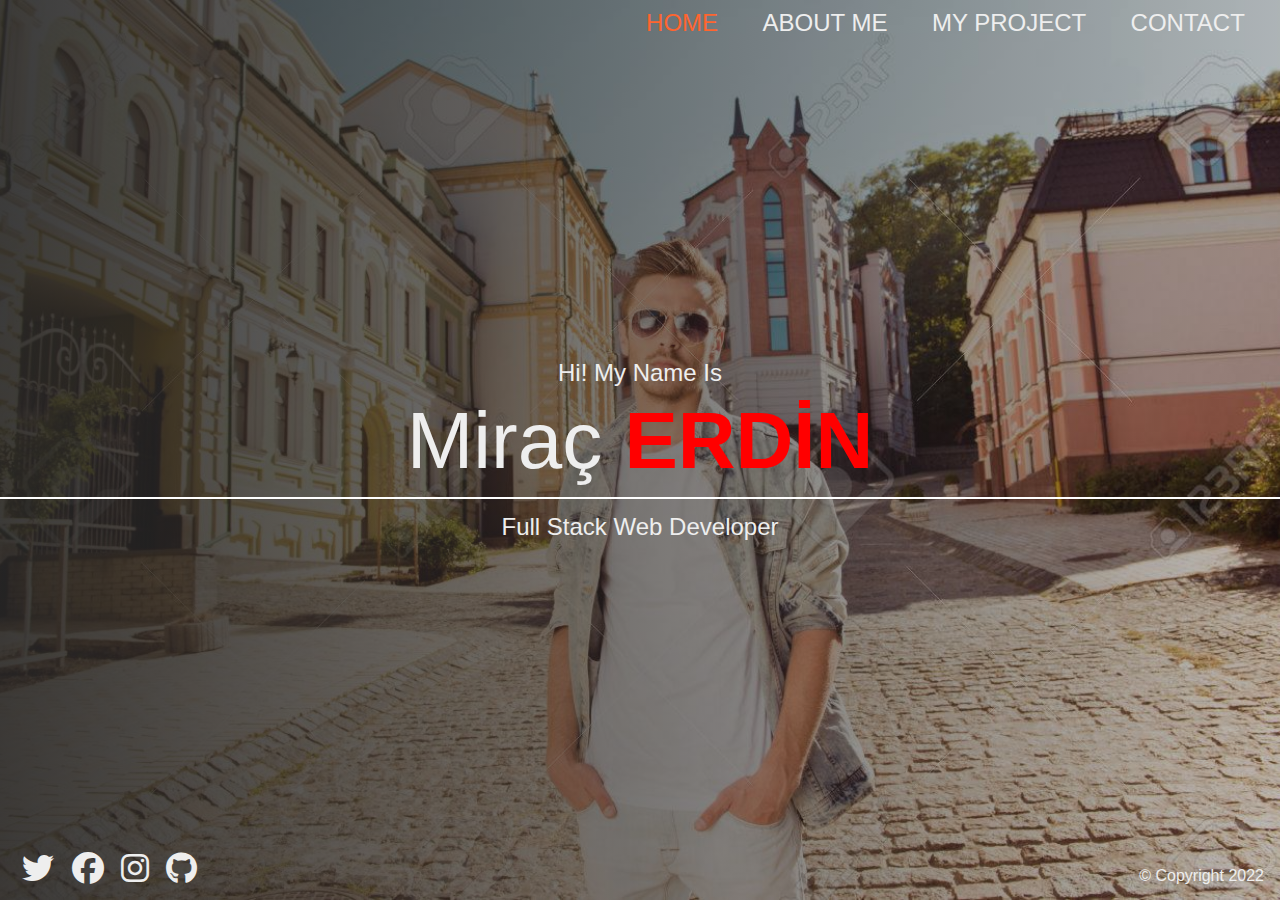
<file: index.html>
<!DOCTYPE html>
<html lang="en">
  <head>
    <meta charset="UTF-8" />
    <meta http-equiv="X-UA-Compatible" content="IE=edge" />
    <meta name="viewport" content="width=device-width, initial-scale=1.0" />
    <link rel="stylesheet" href="./css/main.css" />
    <title>Document</title>
  </head>
  <body>
    <div class="home-bgImg-container">
      <nav class="nav">
        <ul class="nav__list">
          <li class="nav__item">
            <a href="index.html" class="nav__link nav__link--active">Home</a>
          </li>
          <li class="nav__item">
            <a href="about.html" class="nav__link">About Me</a>
          </li>
          <li class="nav__item">
            <a href="projects.html" class="nav__link">My Project</a>
          </li>
          <li class="nav__item">
            <a href="contact.html" class="nav__link">Contact</a>
          </li>
        </ul>
      </nav>

      <!-- HOME MAIN -->
      <main class="home">
        <h2>Hi! My Name Is</h2>
        <h1 class="home__name">
          Miraç <span class="home__name--last">ERDİN</span>
        </h1>
        <h2>Full Stack Web Developer</h2>
      </main>

      <!-- HOME FOOTER -->
      <footer class="horizontal">
        <div class="social-icons">
          <a href="#">
            <i class="fab fa-twitter fa-2x"></i>
          </a>
          <a href="#">
            <i class="fab fa-facebook fa-2x"></i>
          </a>
          <a href="#">
            <i class="fab fa-instagram fa-2x"></i>
          </a>
          <a href="#">
            <i class="fab fa-github fa-2x"></i>
          </a>
        </div>
        <div class="copyright">&copy; Copyright 2022</div>
      </footer>
    </div>
  </body>
</html>
</file>
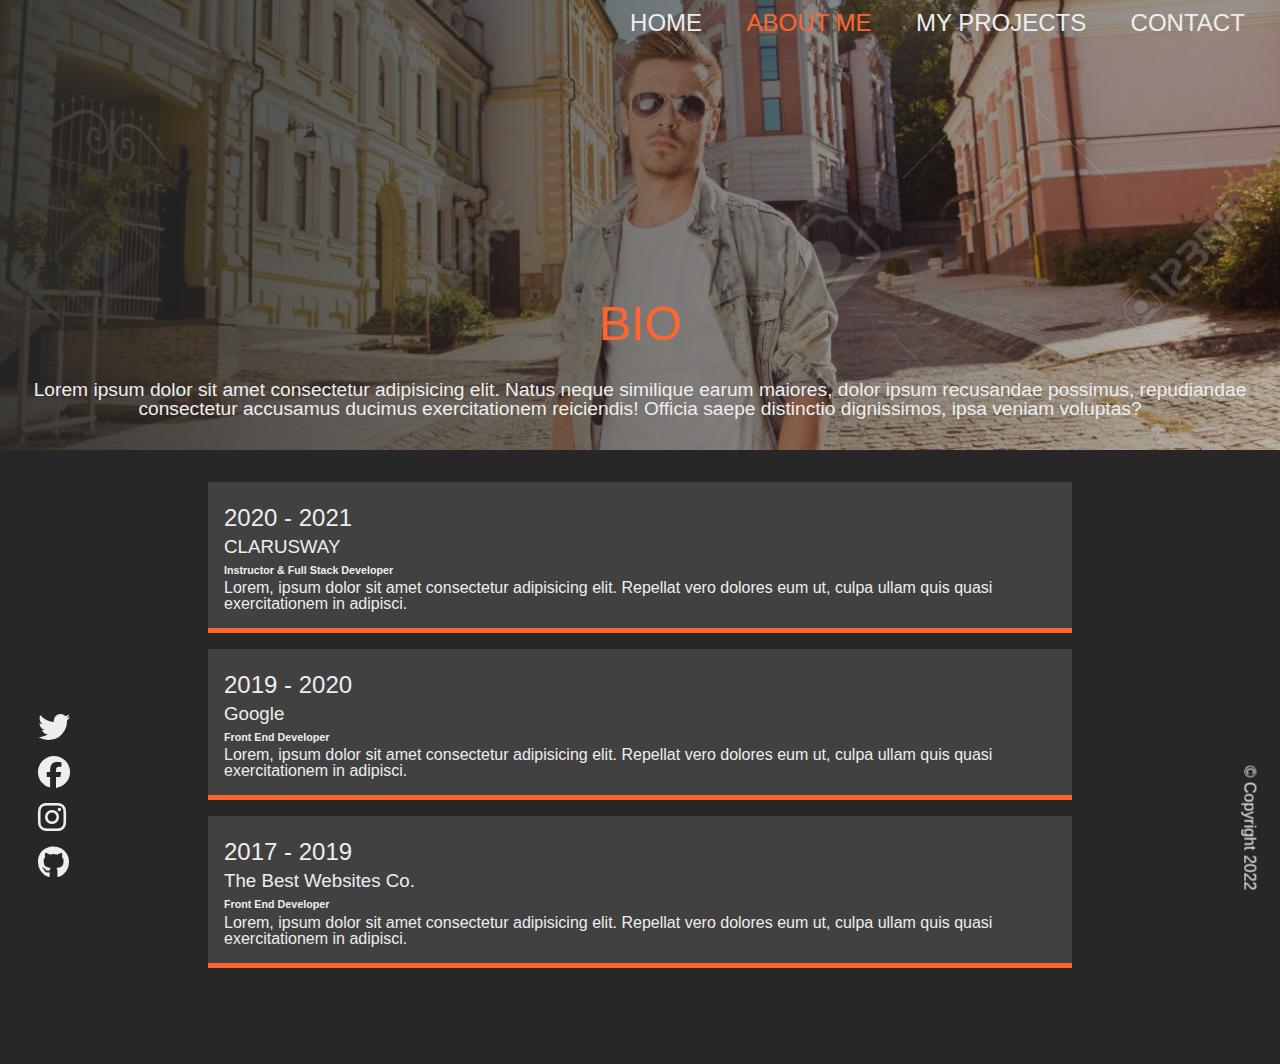
<file: about.html>
<!DOCTYPE html>
<html lang="en">
  <head>
    <meta charset="UTF-8" />
    <meta http-equiv="X-UA-Compatible" content="IE=edge" />
    <meta name="viewport" content="width=device-width, initial-scale=1.0" />

    <link rel="stylesheet" href="css/main.css" />
    <title>Portfolio-About</title>
  </head>
  <body>
    <div class="about-bgImg-container">
      <!-- ABOUT NAV -->
      <nav class="nav">
        <ul class="nav__list">
          <li class="nav__item">
            <a href="index.html" class="nav__link">Home</a>
          </li>
          <li class="nav__item">
            <a href="about.html" class="nav__link nav__link--active"
              >About Me</a
            >
          </li>
          <li class="nav__item">
            <a href="projects.html" class="nav__link">My Projects</a>
          </li>
          <li class="nav__item">
            <a href="contact.html" class="nav__link">Contact</a>
          </li>
        </ul>
      </nav>

      <div class="about__bio-image">
        <h2>BIO</h2>
        <p>
          Lorem ipsum dolor sit amet consectetur adipisicing elit. Natus neque
          similique earum maiores, dolor ipsum recusandae possimus, repudiandae
          consectetur accusamus ducimus exercitationem reiciendis! Officia saepe
          distinctio dignissimos, ipsa veniam voluptas?
        </p>
      </div>
    </div>

    <!-- ABOUT MAIN -->

    <main class="about">
      <div class="about__container">
        <div class="about__job">
          <h2 class="text-secondary">2020 - 2021</h2>
          <h3>CLARUSWAY</h3>
          <h6>Instructor & Full Stack Developer</h6>
          <p>
            Lorem, ipsum dolor sit amet consectetur adipisicing elit. Repellat
            vero dolores eum ut, culpa ullam quis quasi exercitationem in
            adipisci.
          </p>
        </div>
        <div class="about__job">
          <h2 class="text-secondary">2019 - 2020</h2>
          <h3>Google</h3>
          <h6>Front End Developer</h6>
          <p>
            Lorem, ipsum dolor sit amet consectetur adipisicing elit. Repellat
            vero dolores eum ut, culpa ullam quis quasi exercitationem in
            adipisci.
          </p>
        </div>
        <div class="about__job">
          <h2 class="text-secondary">2017 - 2019</h2>
          <h3>The Best Websites Co.</h3>
          <h6>Front End Developer</h6>
          <p>
            Lorem, ipsum dolor sit amet consectetur adipisicing elit. Repellat
            vero dolores eum ut, culpa ullam quis quasi exercitationem in
            adipisci.
          </p>
        </div>
      </div>
    </main>

    <!-- ABOUT FOOTER -->
    <footer class="vertical">
      <div class="social-icons">
        <a href="#">
          <i class="fab fa-twitter fa-2x"></i>
        </a>
        <a href="#">
          <i class="fab fa-facebook fa-2x"></i>
        </a>
        <a href="#">
          <i class="fab fa-instagram fa-2x"></i>
        </a>
        <a href="#">
          <i class="fab fa-github fa-2x"></i>
        </a>
      </div>
      <div class="copyright">&copy; Copyright 2022</div>
    </footer>
  </body>
</html>
</file>
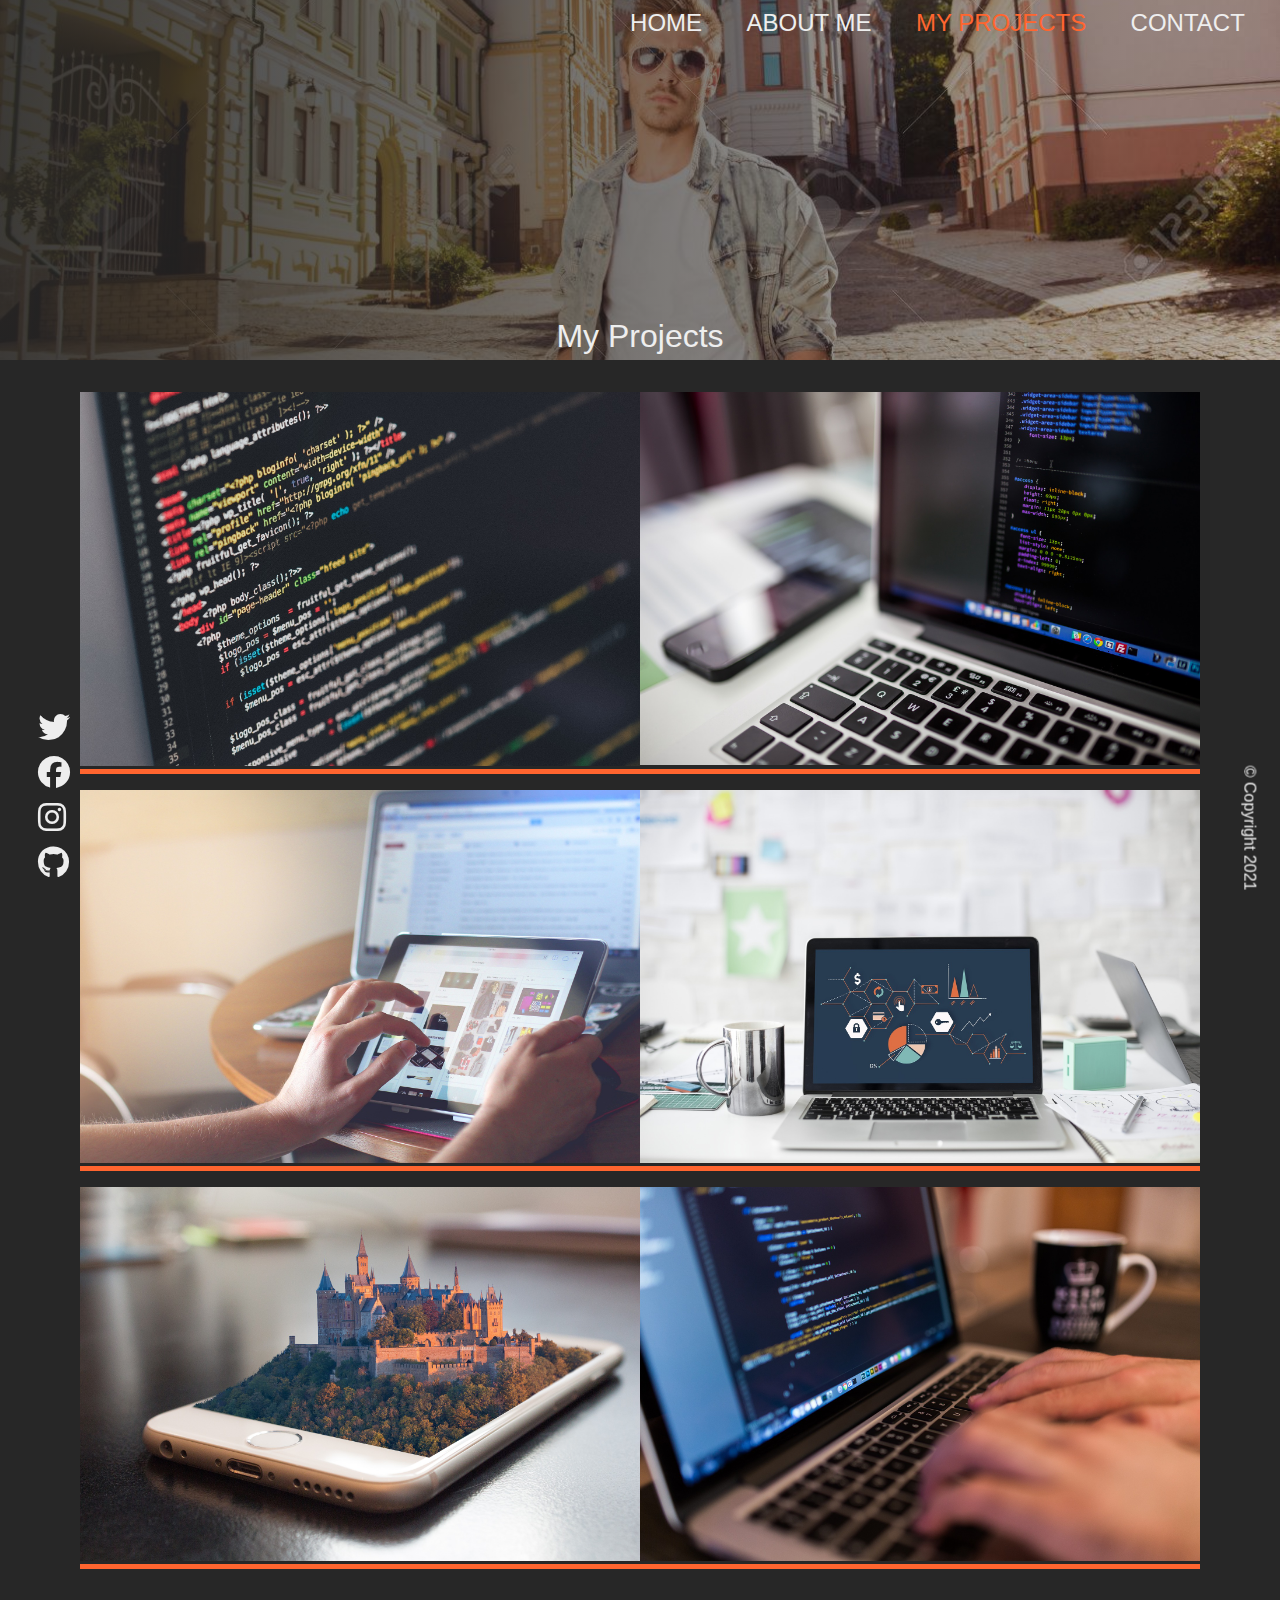
<file: projects.html>
<!DOCTYPE html>
<html lang="en">
  <head>
    <meta charset="UTF-8" />
    <meta name="viewport" content="width=device-width, initial-scale=1.0" />
    <meta http-equiv="X-UA-Compatible" content="ie=edge" />

    <link rel="stylesheet" href="css/main.css" />
    <title>Portfolio-Projects</title>
  </head>
  <body>
    <div class="project-bgImg-container">
      <!-- PROJECT NAV -->
      <nav class="nav">
        <ul class="nav__list">
          <li class="nav__item">
            <a href="index.html" class="nav__link">Home</a>
          </li>
          <li class="nav__item">
            <a href="about.html" class="nav__link">About Me</a>
          </li>
          <li class="nav__item">
            <a href="projects.html" class="nav__link nav__link--active"
              >My Projects</a
            >
          </li>
          <li class="nav__item">
            <a href="contact.html" class="nav__link">Contact</a>
          </li>
        </ul>
      </nav>

      <div class="projects__bio-image">
        <h1>My Projects</h1>
      </div>
    </div>

    <!-- PROJECT MAIN -->
    <main class="projects">
      <div class="projects__items">
        <div class="projects__item">
          <img src="img/project-1.jpg" alt="My Project" />
        </div>

        <div class="projects__item">
          <img src="img/project-2.jpg" alt="My Project" />
        </div>
        <div class="projects__item">
          <img src="img/project-3.jpg" alt="My Project" />
        </div>
        <div class="projects__item">
          <img src="img/project-4.jpg" alt="My Project" />
        </div>

        <div class="projects__item">
          <img src="img/project-5.jpg" alt="My Project" />
        </div>
        <div class="projects__item">
          <img src="img/project-6.jpg" alt="My Project" />
        </div>
      </div>
    </main>

    <!-- PROJECT FOOTER -->
    <footer class="vertical">
      <div class="social-icons">
        <a href="#">
          <i class="fab fa-twitter fa-2x"></i>
        </a>
        <a href="#">
          <i class="fab fa-facebook fa-2x"></i>
        </a>
        <a href="#">
          <i class="fab fa-instagram fa-2x"></i>
        </a>
        <a href="#">
          <i class="fab fa-github fa-2x"></i>
        </a>
      </div>

      <div class="copyright">&copy; Copyright 2021</div>
    </footer>
  </body>
</html>
</file>
<file: css/main.css>
@import url("https://cdnjs.cloudflare.com/ajax/libs/font-awesome/6.1.1/css/all.min.css");
* {
  margin: 0;
  padding: 0;
  box-sizing: border-box;
}

.about-bgImg-container {
  height: 50vh;
  width: 100%;
  background: linear-gradient(
      to right,
      rgba(39, 39, 39, 0.9),
      rgba(39, 39, 39, 0.3)
    ),
    url("../img/model-1.jpg");
  background-position: center center;
  background-size: cover;
  display: flex;
  justify-content: space-between;
  flex-direction: column;
}
.about-bgImg-container .about__bio-image {
  text-align: center;
}
.about-bgImg-container .about__bio-image h2 {
  font-size: 3rem;
  color: #ff652f;
}
.about-bgImg-container .about__bio-image p {
  font-size: 1.2rem;
  margin: 2rem;
}

.about__container {
  width: 70vw;
  margin: 2rem auto;
}
.about .about__job {
  margin: 1rem;
  background: #414141;
  padding: 1rem;
  border-bottom: 5px solid #ff652f;
}
.about .about__job h2,
.about .about__job h3 {
  margin: 0.5rem 0;
}
.about .about__job h6 {
  margin: 0.3rem 0;
}

.contact-bgImg-container {
  height: 100vh;
  width: 100%;
  background: linear-gradient(
      to right,
      rgba(39, 39, 39, 0.9),
      rgba(39, 39, 39, 0.3)
    ),
    url("../img/model-1.jpg");
  background-position: center center;
  background-size: cover;
}
.contact-bgImg-container nav {
  height: 40vh;
}

.contact {
  height: 40vh;
  display: flex;
  flex-direction: column;
  justify-content: center;
  text-align: center;
}
.contact h2 {
  font-size: 3rem;
  margin-bottom: 2rem;
}
.contact__list {
  display: flex;
  flex-direction: column;
  flex-wrap: wrap;
  justify-content: center;
  align-items: center;
  gap: 2.5rem;
  font-size: 1.5rem;
}
.contact .text-secondary {
  color: #ff652f;
}

.home-bgImg-container {
  height: 100vh;
  width: 100%;
  background: linear-gradient(
      to right,
      rgba(39, 39, 39, 0.9),
      rgba(39, 39, 39, 0.3)
    ),
    url("../img/model-1.jpg");
  background-position: center center;
  background-size: cover;
}

.home {
  height: 80vh;
  display: flex;
  flex-direction: column;
  justify-content: center;
  text-align: center;
}
.home__name {
  font-size: 5rem;
  padding: 1rem;
  margin-bottom: 1rem;
  border-bottom: 2px solid #fff;
}
.home__name--last {
  color: red;
  font-weight: 700;
}

.project-bgImg-container {
  height: 40vh;
  width: 100%;
  background: linear-gradient(
      to right,
      rgba(39, 39, 39, 0.9),
      rgba(39, 39, 39, 0.3)
    ),
    url("../img/model-1.jpg");
  background-position: center center;
  background-size: cover;
  display: flex;
  flex-direction: column;
  justify-content: space-between;
}
.project-bgImg-container .projects__bio-image {
  text-align: center;
  margin-bottom: 0.5rem;
}

.projects__items {
  width: 100%;
  display: flex;
  flex-wrap: wrap;
  justify-content: center;
  padding: 2rem 5rem;
  gap: 1rem 0rem;
}
.projects__item {
  width: 100%;
  cursor: pointer;
  border-bottom: 5px solid #ff652f;
  position: relative;
}
.projects__item img {
  width: 100%;
}
.projects__item::after {
  content: "";
  height: 100%;
  width: 100%;
  background-color: #ff652f;
  position: absolute;
  left: 0;
  opacity: 0;
  transition: all 0.5s;
}
.projects__item:hover::after {
  opacity: 0.7;
}

.link-style a,
footer.middle a,
footer.vertical .social-icons a,
footer.horizontal a {
  padding: 0.4rem;
  transition: all 1s;
}
.link-style a:hover,
footer.middle a:hover,
footer.vertical .social-icons a:hover,
footer.horizontal a:hover {
  color: #ff652f;
}

footer.horizontal {
  height: 10vh;
  display: flex;
  justify-content: space-between;
  align-items: flex-end;
  padding: 1rem;
}

footer.vertical {
  display: flex;
  justify-content: space-between;
  align-items: flex-end;
  padding: 2rem;
  margin-bottom: 1rem;
}
footer.vertical .social-icons {
  display: flex;
  flex-direction: column;
  position: fixed;
  bottom: 1rem;
}
footer.vertical .copyright {
  position: fixed;
  bottom: 1rem;
  right: 3rem;
  transform: rotate(90deg) translate(-3rem, -5rem);
}

footer.middle {
  height: 20vh;
  display: flex;
  flex-direction: column;
  justify-content: flex-start;
  align-items: center;
  padding: 1rem;
  gap: 1rem;
}

.nav {
  padding: 1rem;
  height: 10vh;
}
.nav__list {
  text-align: right;
}
.nav__item {
  display: inline;
  padding: 1rem;
}
.nav__link {
  font-size: 1rem;
  text-transform: uppercase;
  font-weight: 500;
  transition: all 1s;
}
.nav__link:hover {
  color: blue;
}
.nav__link--active {
  color: #ff652f;
}

@media screen and (min-width: 0px) {
  .nav {
    padding: 0.5rem;
  }
  .nav__list {
    text-align: center;
  }
  .nav__item {
    padding-right: 0.7rem;
  }
  .nav .nav__link {
    font-size: 0.9rem;
  }

  .contact h2 {
    font-size: 2rem;
    margin-bottom: 1rem;
  }
  .contact__list {
    gap: 2rem 1.2rem;
    font-size: 1.2rem;
  }
}
@media screen and (min-width: 576px) {
  .nav {
    padding: 0.7rem;
  }
  .nav__list {
    text-align: right;
  }
  .nav__item {
    padding-right: 1rem;
  }
  .nav .nav__link {
    font-size: 1rem;
  }

  .contact h2 {
    font-size: 2.5rem;
    margin-bottom: 1.5rem;
  }
  .contact__list {
    gap: 2.5rem 2rem;
    font-size: 1.5rem;
  }
}
@media screen and (min-width: 768px) {
  .nav__item {
    padding-right: 1.3rem;
  }
  .nav .nav__link {
    font-size: 1.3rem;
  }

  .projects__item {
    width: 100%;
  }
}
@media screen and (min-width: 1024px) {
  .nav__item {
    padding-right: 1.5rem;
  }
  .nav .nav__link {
    font-size: 1.5rem;
  }

  .projects__item {
    width: 50%;
  }

  .contact__list {
    flex-direction: row;
  }
}
@media screen and (min-width: 1600px) {
  .projects__item {
    width: 33%;
  }
}
body {
  font-family: "Segoe UI", Tahoma, Geneva, Verdana, sans-serif;
  line-height: 1;
  color: #eee;
  background-color: #272727;
  height: 100vh;
}

a {
  text-decoration: none;
  color: #eee;
}

h1,
h2,
h3 {
  font-weight: 400;
}

/*# sourceMappingURL=main.css.map */
</file>
